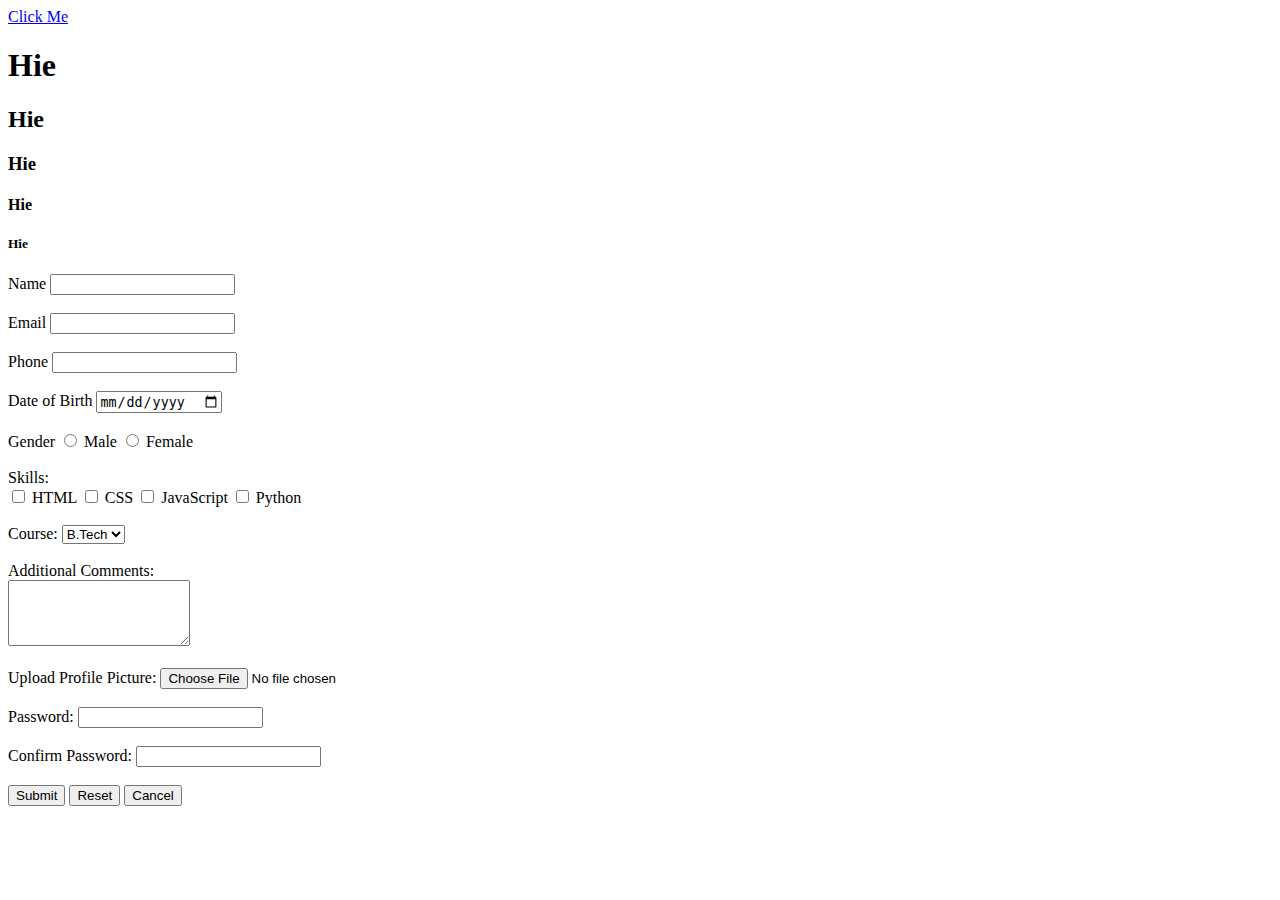
<file: FrontEnd/index.html>
<!DOCTYPE html>
<html lang="en">
<head>
    <meta charset="UTF-8">
    <meta name="viewport" content="width=device-width, initial-scale=1.0">
    <title>Document</title>
</head>
<body>

    <a href="https://www.example.com" target="_blank">Click Me</a>
    <h1>Hie</h1>
    <h2>Hie</h2>
    <h3>Hie</h3>
    <h4>Hie</h4>
    <h5>Hie</h5>

    <form action="submit" method="post">
        <label for="name">Name</label>
        <input type="text" id="name" name="name" required><br><br>

        <label for="email">Email</label>
        <input type="email" id="email" name="email" required><br><br>

        <label for="phone">Phone</label>
        <input type="tel" id="phone" name="phone" required><br><br>

        <label for="dob">Date of Birth</label>
        <input type="date" id="dob" name="dob" required><br><br>

        <label>Gender</label>
        <input type="radio" id="male" name="gender" value="male">
        <label for="male">Male</label>
        <input type="radio" id="female" name="gender" value="female">
        <label for="female">Female</label>
<br><br>

        <label for="skills">Skills:</label><br>
        <input type="checkbox" id="html" name="skills[]" value="HTML">
        <label for="html">HTML</label>
        <input type="checkbox" id="css" name="skills[]" value="CSS">
        <label for="css">CSS</label>
        <input type="checkbox" id="javascript" name="skills[]" value="JavaScript">
        <label for="javascript">JavaScript</label>
        <input type="checkbox" id="python" name="skills[]" value="Python">
        <label for="python">Python</label><br><br>

        <label for="course">Course:</label>
        <select id="course" name="course" required>
            <option value="B.Tech">B.Tech</option>
            <option value="BCA">BCA</option>
            <option value="MCA">MCA</option>
        </select><br><br>

        <label for="comments">Additional Comments:</label><br>
        <textarea id="comments" name="comments" rows="4"></textarea><br><br>

        <label for="profilePic">Upload Profile Picture:</label>
        <input type="file" id="profilePic" name="profilePic" accept="image/*"><br><br>

        <label for="password">Password:</label>
        <input type="password" id="password" name="password" required><br><br>

        <label for="confirmPassword">Confirm Password:</label>
        <input type="password" id="confirmPassword" name="confirmPassword" required><br><br>

        <input type="submit" value="Submit">
        <input type="reset" value="Reset">
        <button type="button" onclick="window.history.back()">Cancel</button>
    </form>
</body>
</html>
</file>
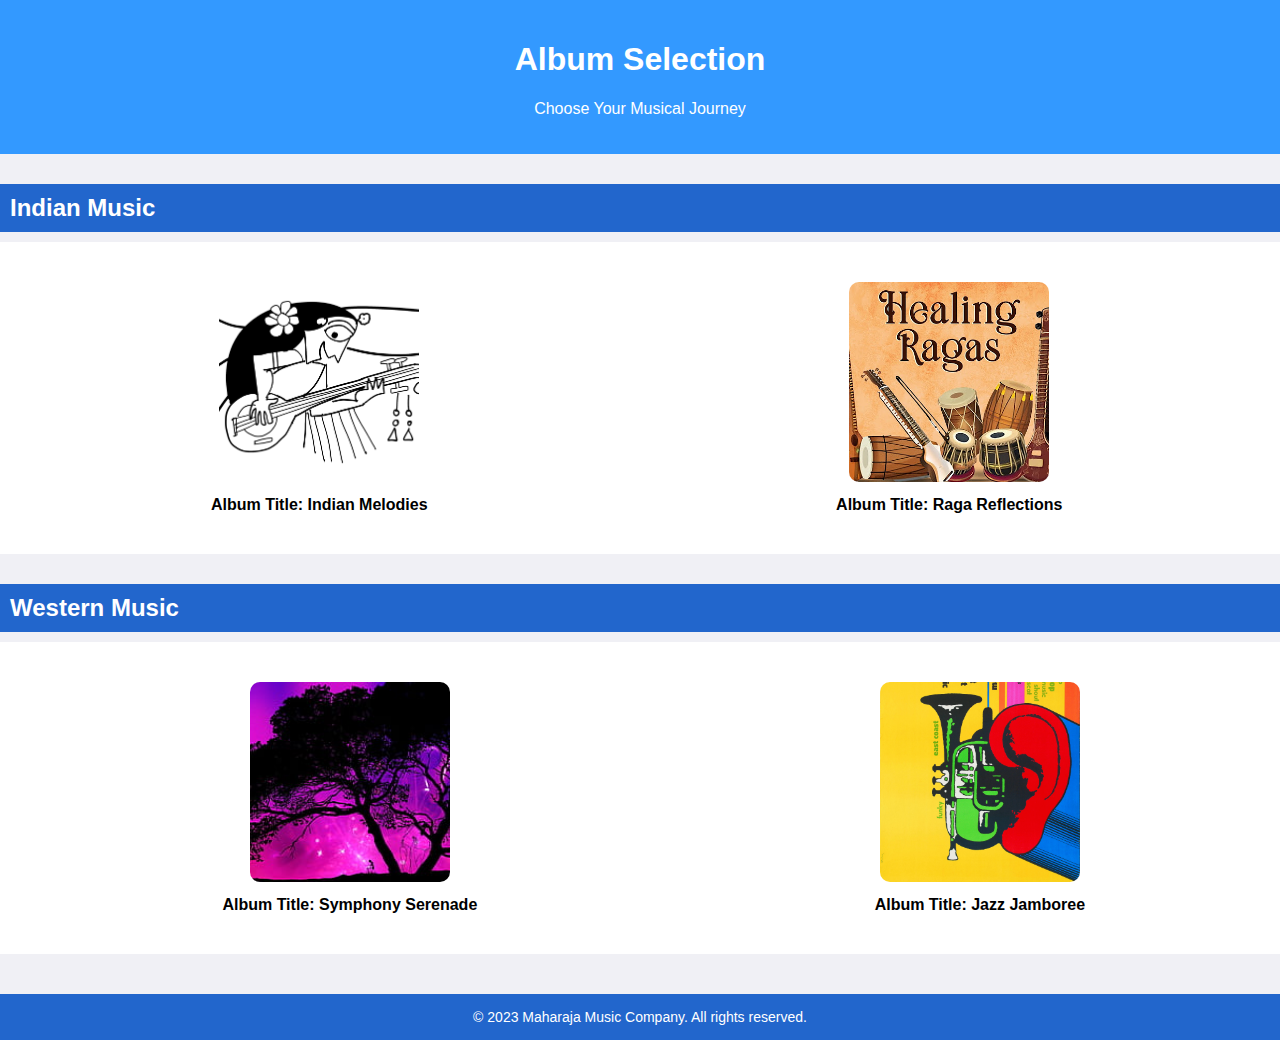
<file: FrontEnd/albumSelection.html>
<!DOCTYPE html>
<html lang="en">
<head>
  <meta charset="UTF-8">
  <title>Album Selection</title>
  <style>
    body {
      font-family: Arial, sans-serif;
      background-color: #f0f0f5;
      margin: 0;
      padding: 0;
    }
    header {
      background-color: #3399ff;
      color: white;
      text-align: center;
      padding: 20px;
    }
    h2 {
      background-color: #2266cc;
      color: white;
      padding: 10px;
      margin: 30px 0 10px;
    }
    table {
      width: 100%;
      text-align: center;
      background-color: white;
      border-spacing: 20px;
    }
    td {
      padding: 20px;
    }
    img {
      width: 200px;
      height: 200px;
      border-radius: 10px;
      object-fit: cover;
    }
    .footer {
      background-color: #2266cc;
      color: white;
      text-align: center;
      padding: 15px;
      font-size: 14px;
      margin-top: 40px;
    }
    .album-title {
      margin-top: 10px;
      font-weight: bold;
    }
  </style>
</head>
<body>

  <header>
    <h1>Album Selection</h1>
    <p>Choose Your Musical Journey</p>
  </header>

  <h2>Indian Music</h2>
  <table>
    <tr>
      <td>
        <img src="Resources/indianmelodies.png" alt="Indian Melodies">
        <div class="album-title">Album Title: Indian Melodies</div>
      </td>
      <td>
        <img src="Resources/ragas.jpg" alt="Raga Reflections">
        <div class="album-title">Album Title: Raga Reflections</div>
      </td>
    </tr>
  </table>

  <h2>Western Music</h2>
  <table>
    <tr>
      <td>
        <img src="Resources/pinky.jpg" alt="Symphony Serenade">
        <div class="album-title">Album Title: Symphony Serenade</div>
      </td>
      <td>
        <img src="Resources/jazz.jpeg" alt="Jazz Jamboree">
        <div class="album-title">Album Title: Jazz Jamboree</div>
      </td>
    </tr>
  </table>

  <div class="footer">
    © 2023 Maharaja Music Company. All rights reserved.
  </div>

</body>
</html>
</file>
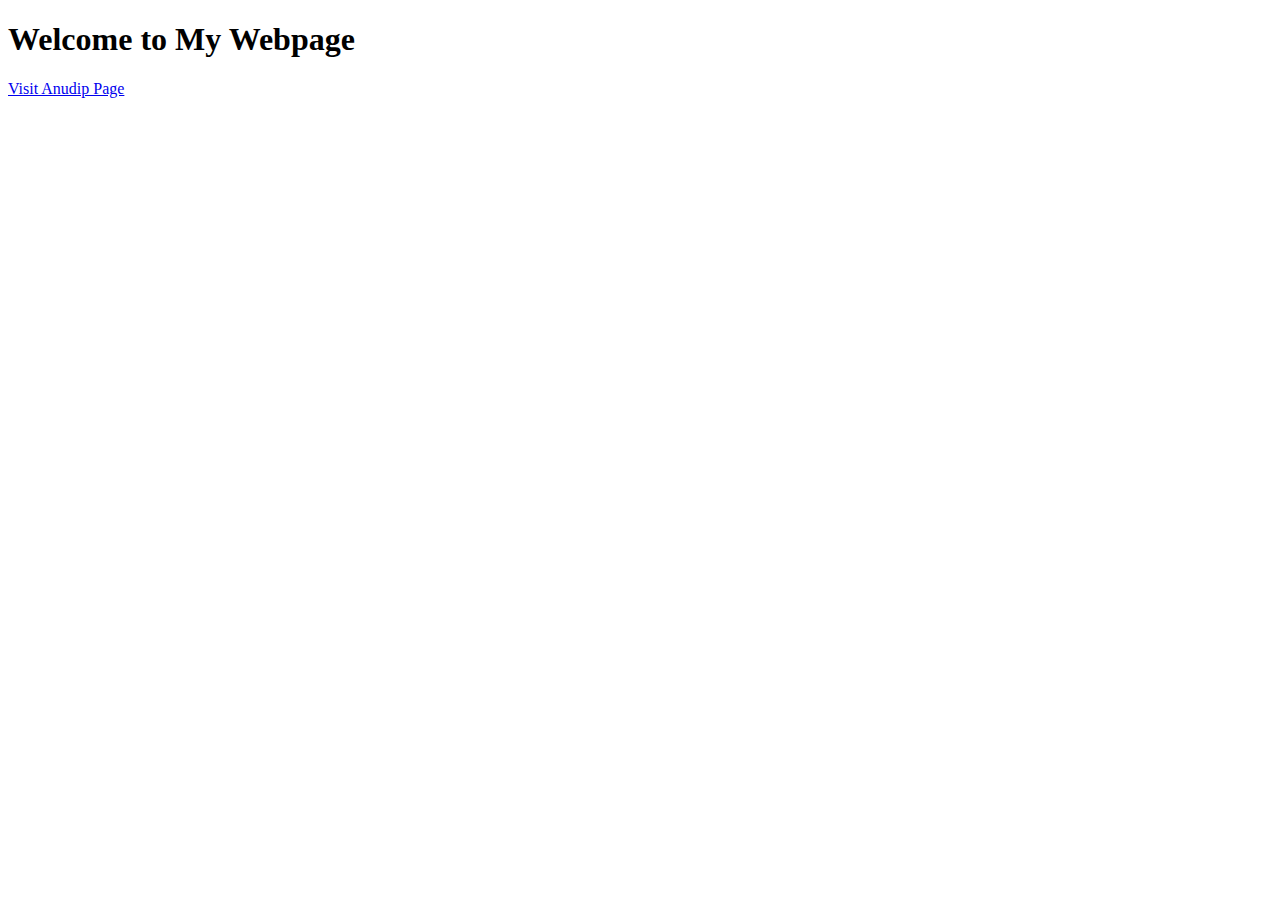
<file: FrontEnd/basic.html>
<!DOCTYPE html> <!-- Task 2: DocType Declaration -->
<html lang="en"> <!-- Task 3: Set Language -->
<head> <!-- Open Head Tag - Task 3 -->
  <title>My First Webpage</title> <!-- Task 4: Page Title -->
</head> <!-- Close Head Tag -->

<body> <!-- Task 5: Start Body -->
  <h1>Welcome to My Webpage</h1> <!-- Header -->
  <a href="https://www.anudip.org" target="_blank">Visit Anudip Page</a> <!-- Hyperlink -->
</body> <!-- Task 6: Close Body -->
</html> <!-- Task 6: Close HTML -->
</file>
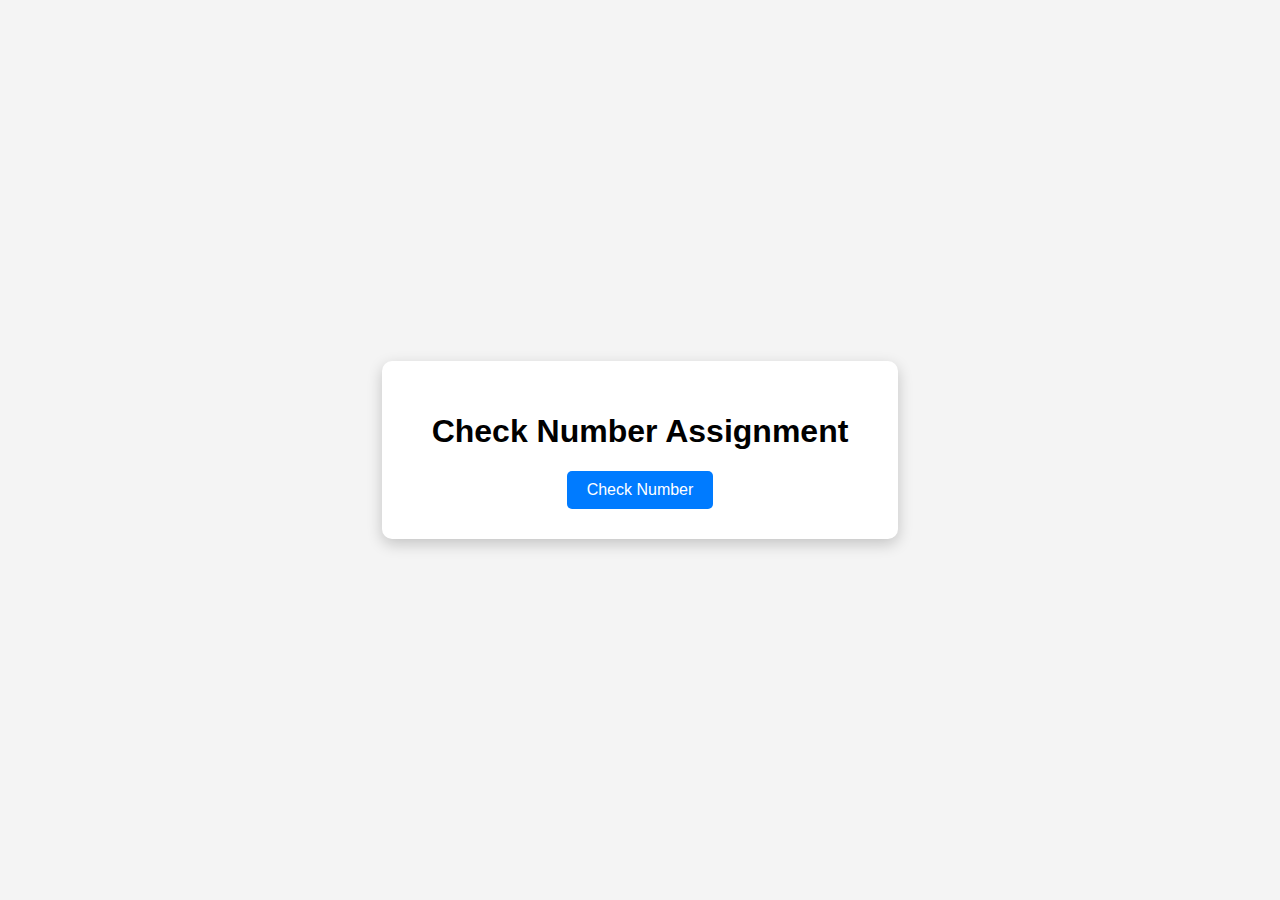
<file: FrontEnd/checkNumber.html>
<!DOCTYPE html>
<html lang="en">
<head>
  <meta charset="UTF-8">
  <title>Check Number Assignment</title>
  <link rel="stylesheet" href="checkNumber.css">
</head>
<body>
  <div class="container">
    <h1>Check Number Assignment</h1>
    <button onclick="checkNumberPrompt()">Check Number</button>
  </div>

  <script>
    function checkNumber(num) {
      if (num > 0) {
        alert("Positive number.");
      } else if (num < 0) {
        alert("Negative number.");
      } else if (num === 0) {
        alert("The number is zero.");
      } else {
        alert("Invalid input.");
      }
    }

    function checkNumberPrompt() {
      const input = prompt("Enter a number:");
      const number = Number(input);
      if (!isNaN(number)) {
        checkNumber(number);
      } else {
        alert("Please enter a valid number.");
      }
    }
  </script>
</body>
</html>
</file>
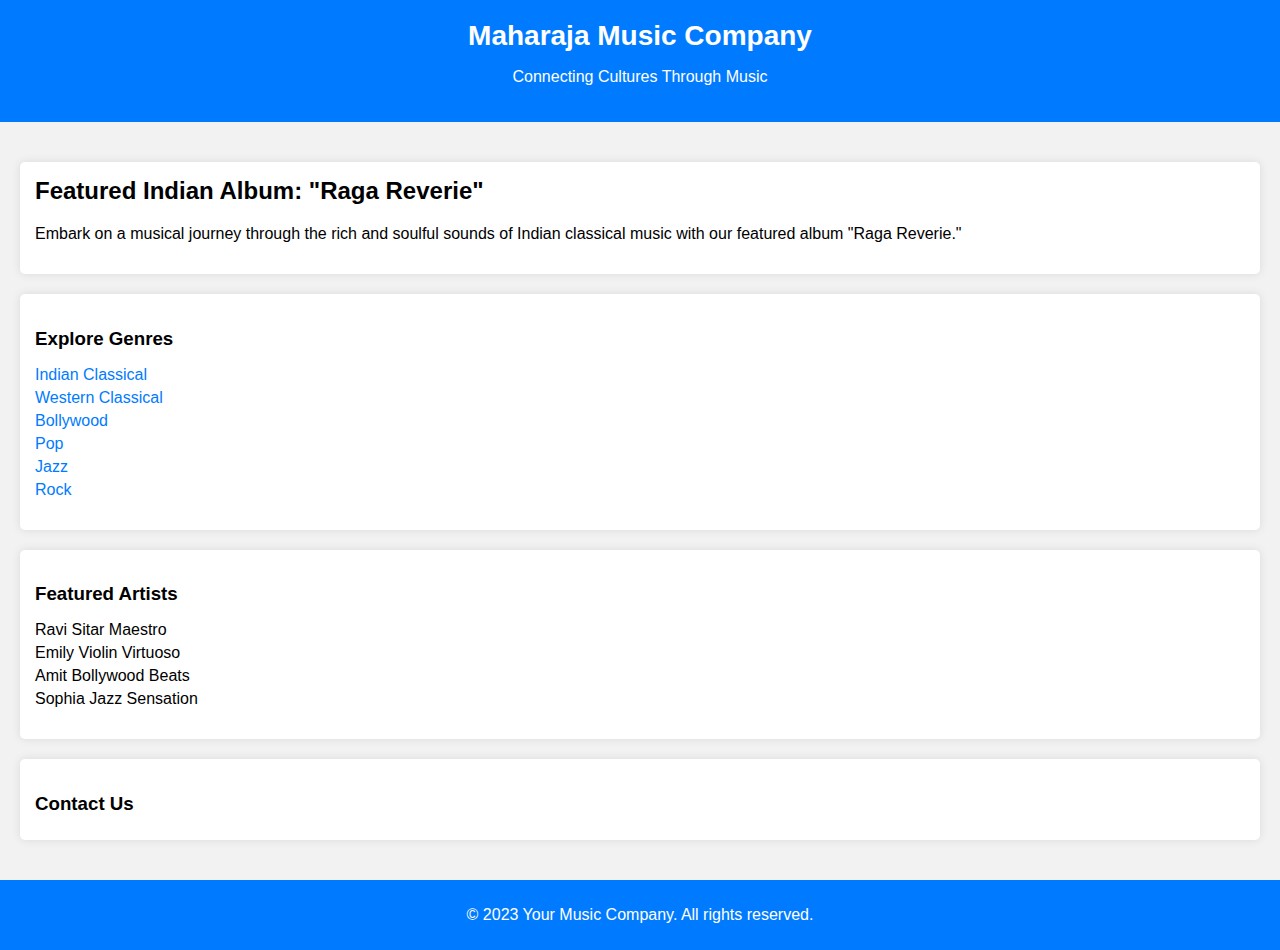
<file: FrontEnd/musizCompany.html>
<!DOCTYPE html>
<html lang="en">
<head>
    <meta charset="UTF-8">
    <title>Your Music Company</title>
    <style>
        body {
            font-family: Arial, sans-serif;
            margin: 0;
            background-color: #f2f2f2;
        }

        header {
            background-color: #007bff;
            color: white;
            text-align: center;
            padding: 20px 0;
        }

        main {
            padding: 20px;
        }

        .section {
            background-color: white;
            margin: 20px 0;
            padding: 15px;
            border-radius: 5px;
            box-shadow: 0 0 10px rgba(0, 0, 0, 0.1);
        }

        h1 {
            margin: 0;
            font-size: 28px;
        }

        h2 {
            margin-top: 0;
        }

        h3 {
            margin-bottom: 10px;
        }

        ul {
            list-style-type: none;
            padding-left: 0;
        }

        ul li {
            margin: 5px 0;
        }

        a {
            text-decoration: none;
            color: #007bff;
        }

        a:hover {
            text-decoration: underline;
        }

        footer {
            background-color: #007bff;
            color: white;
            text-align: center;
            padding: 10px 0;
        }
    </style>
</head>
<body>
    <header>
        <h1>Maharaja Music Company</h1>
        <p>Connecting Cultures Through Music</p>
    </header>

    <main>
        <div class="section">
            <h2>Featured Indian Album: "Raga Reverie"</h2>
            <p>Embark on a musical journey through the rich and soulful sounds of Indian classical music with our featured album "Raga Reverie."</p>
        </div>

        <div class="section">
            <h3>Explore Genres</h3>
            <ul>
                <li><a href="#">Indian Classical</a></li>
                <li><a href="#">Western Classical</a></li>
                <li><a href="#">Bollywood</a></li>
                <li><a href="#">Pop</a></li>
                <li><a href="#">Jazz</a></li>
                <li><a href="#">Rock</a></li>
            </ul>
        </div>

        <div class="section">
            <h3>Featured Artists</h3>
            <ul>
                <li>Ravi Sitar Maestro</li>
                <li>Emily Violin Virtuoso</li>
                <li>Amit Bollywood Beats</li>
                <li>Sophia Jazz Sensation</li>
            </ul>
        </div>

        <div class="section">
            <h3>Contact Us</h3>
        </div>
    </main>

    <footer>
        <p>© 2023 Your Music Company. All rights reserved.</p>
    </footer>
</body>
</html>
</file>
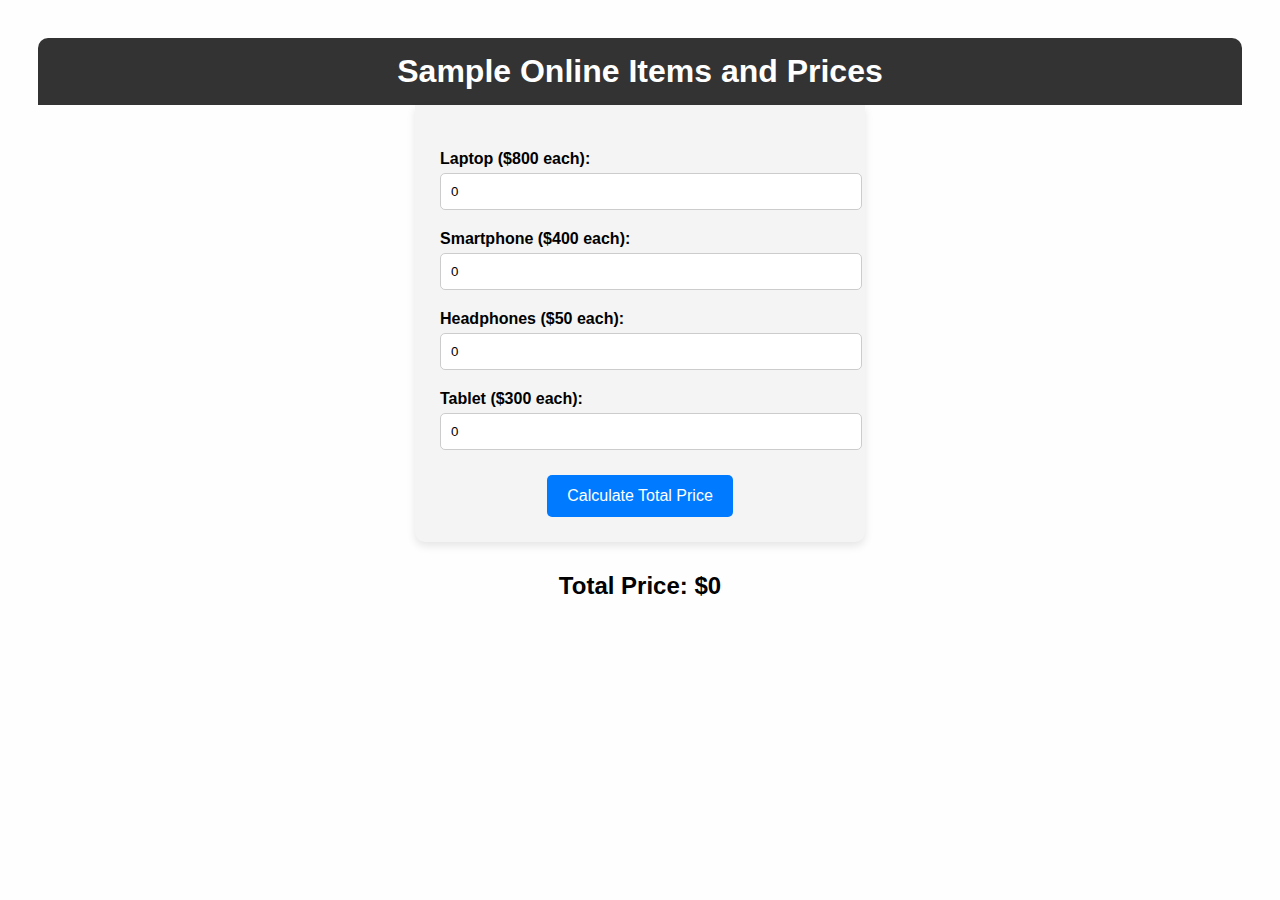
<file: FrontEnd/prodCalc.html>
<!DOCTYPE html>
<html lang="en">
<head>
  <meta charset="UTF-8">
  <title>Sample Online Items and Prices</title>
  <style>
    body {
      font-family: Arial, sans-serif;
      background-color: #fefefe;
      text-align: center;
      padding: 30px;
    }
    h1 {
      background-color: #333;
      color: white;
      padding: 15px;
      border-radius: 10px 10px 0 0;
      margin: 0;
    }
    .form-container {
      background-color: #f4f4f4;
      padding: 25px;
      border-radius: 0 0 10px 10px;
      max-width: 400px;
      margin: 0 auto;
      box-shadow: 0 4px 8px rgba(0,0,0,0.1);
    }
    label {
      font-weight: bold;
      display: block;
      margin-top: 20px;
      text-align: left;
    }
    input[type="number"] {
      width: 100%;
      padding: 10px;
      margin-top: 5px;
      border: 1px solid #ccc;
      border-radius: 5px;
    }
    button {
      margin-top: 25px;
      background-color: #007bff;
      color: white;
      padding: 12px 20px;
      border: none;
      border-radius: 5px;
      cursor: pointer;
      font-size: 16px;
    }
    .total {
      margin-top: 30px;
      font-size: 24px;
      font-weight: bold;
    }
  </style>
</head>
<body>

  <h1>Sample Online Items and Prices</h1>

  <div class="form-container">
    <form id="priceForm">
      <label for="laptop">Laptop ($800 each):</label>
      <input type="number" id="laptop" name="laptop" min="0" value="0">

      <label for="smartphone">Smartphone ($400 each):</label>
      <input type="number" id="smartphone" name="smartphone" min="0" value="0">

      <label for="headphones">Headphones ($50 each):</label>
      <input type="number" id="headphones" name="headphones" min="0" value="0">

      <label for="tablet">Tablet ($300 each):</label>
      <input type="number" id="tablet" name="tablet" min="0" value="0">

      <button type="button" onclick="calculateTotal()">Calculate Total Price</button>
    </form>
  </div>

  <div class="total" id="totalPrice">Total Price: $0</div>

  <script>
    function calculateTotal() {
      // Get quantities from inputs
      const laptopQty = parseInt(document.getElementById("laptop").value) || 0;
      const smartphoneQty = parseInt(document.getElementById("smartphone").value) || 0;
      const headphonesQty = parseInt(document.getElementById("headphones").value) || 0;
      const tabletQty = parseInt(document.getElementById("tablet").value) || 0;

      // Item prices
      const laptopPrice = 800;
      const smartphonePrice = 400;
      const headphonesPrice = 50;
      const tabletPrice = 300;

      // Calculate total
      const total = (laptopQty * laptopPrice) + 
                    (smartphoneQty * smartphonePrice) + 
                    (headphonesQty * headphonesPrice) + 
                    (tabletQty * tabletPrice);

      // Show total
      document.getElementById("totalPrice").textContent = "Total Price: $" + total;
    }
  </script>

</body>
</html>
</file>
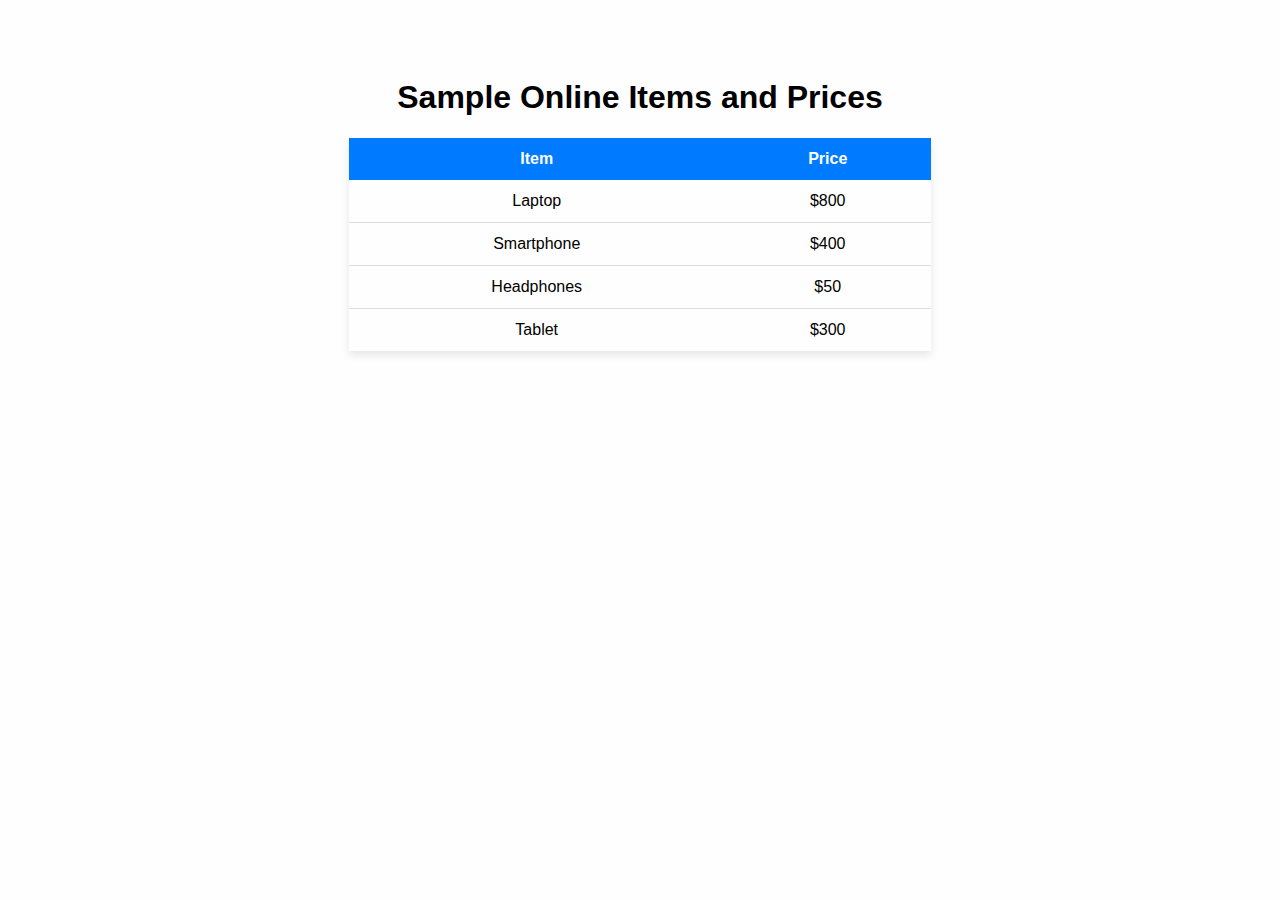
<file: FrontEnd/product.html>
<!DOCTYPE html>
<html lang="en">
<head>
  <meta charset="UTF-8">
  <title>Online Items and Prices</title>
  <style>
    body {
      font-family: Arial, sans-serif;
      text-align: center;
      background-color: #fefefe;
      padding: 50px;
    }
    h1 {
      font-size: 2em;
      font-weight: bold;
    }
    table {
      margin: 20px auto;
      border-collapse: collapse;
      width: 50%;
      box-shadow: 0 4px 8px rgba(0, 0, 0, 0.1);
    }
    th {
      background-color: #007bff;
      color: white;
      padding: 12px;
      font-weight: bold;
    }
    td {
      padding: 12px;
      border-bottom: 1px solid #ddd;
    }
    tr:last-child td {
      border-bottom: none;
    }
  </style>
</head>
<body>

  <h1>Sample Online Items and Prices</h1>

  <table>
    <tr>
      <th>Item</th>
      <th>Price</th>
    </tr>
    <tr>
      <td>Laptop</td>
      <td>$800</td>
    </tr>
    <tr>
      <td>Smartphone</td>
      <td>$400</td>
    </tr>
    <tr>
      <td>Headphones</td>
      <td>$50</td>
    </tr>
    <tr>
      <td>Tablet</td>
      <td>$300</td>
    </tr>
  </table>

</body>
</html>
</file>
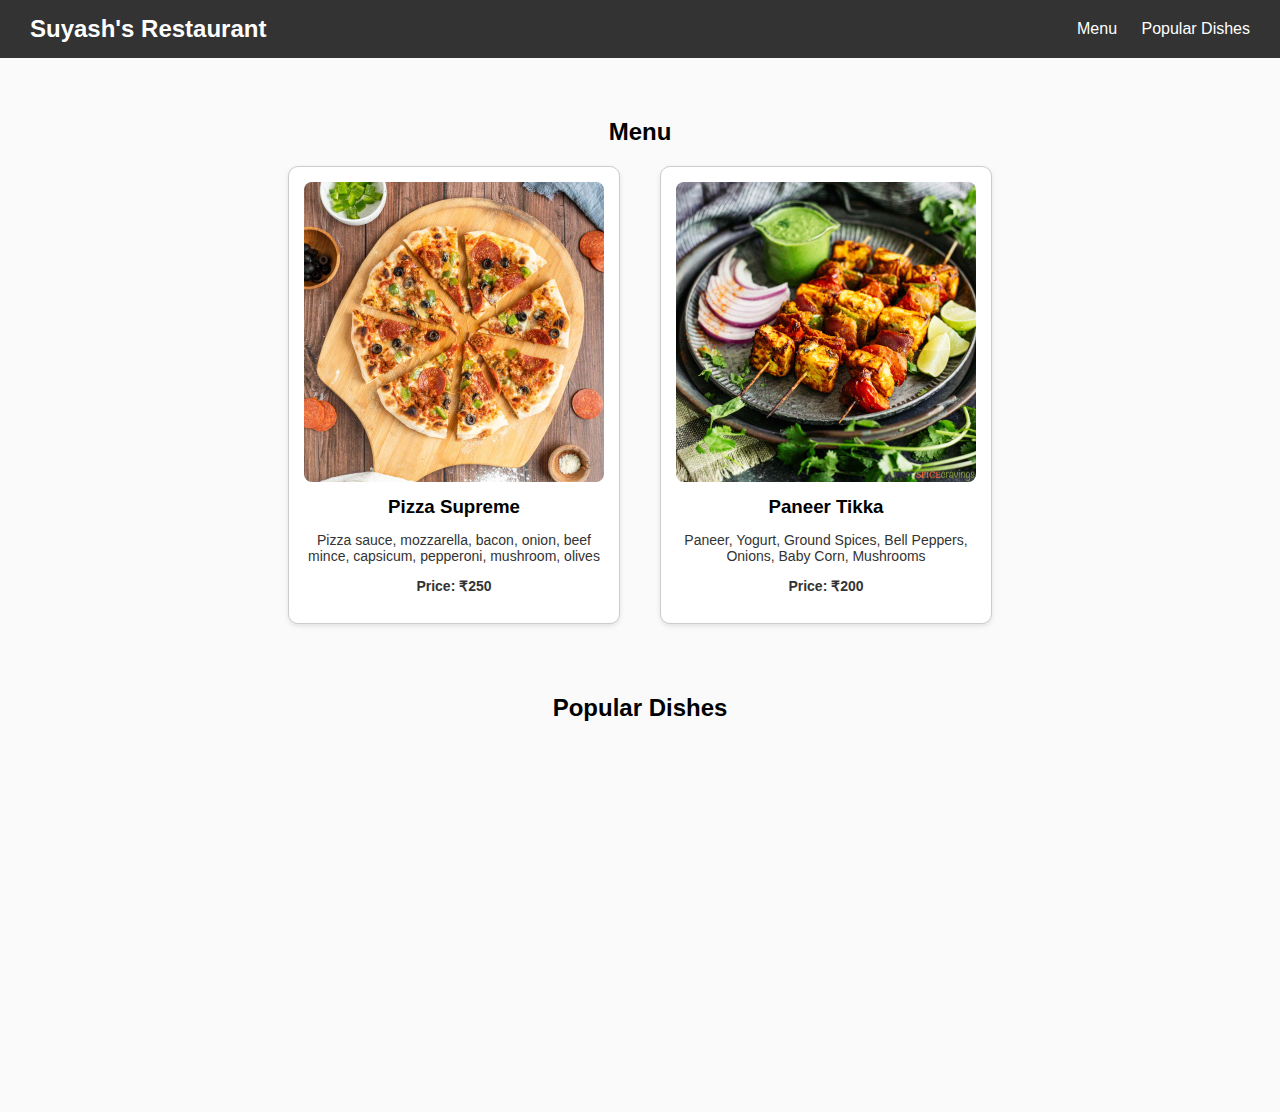
<file: FrontEnd/restaurant.html>
<!DOCTYPE html>
<html lang="en">
<head>
  <meta charset="UTF-8">
  <title>Glenary's Restaurant</title>
  <style>
    body {
      margin: 0;
      font-family: Arial, sans-serif;
      background-color: #fafafa;
      text-align: center;
    }

    header {
      background-color: #333;
      color: white;
      padding: 15px 30px;
      display: flex;
      justify-content: space-between;
      align-items: center;
    }

    header div {
      font-size: 24px;
    }

    nav a {
      color: white;
      text-decoration: none;
      margin-left: 20px;
      font-size: 16px;
    }

    .container {
      padding: 40px;
      display: flex;
      flex-direction: column;
      align-items: center;
    }

    h2 {
      margin-bottom: 20px;
    }

    .menu {
      display: flex;
      justify-content: center;
      gap: 40px;
      flex-wrap: wrap;
    }

    .menu-item {
      width: 300px;
      border: 1px solid #ccc;
      padding: 15px;
      background-color: white;
      box-shadow: 0 2px 5px rgba(0,0,0,0.1);
      border-radius: 10px;
    }

    .menu-item img {
      width: 100%;
      height: auto;
      border-radius: 8px;
    }

    .menu-item h3 {
      margin: 10px 0 5px 0;
    }

    .menu-item p {
      font-size: 14px;
      color: #333;
    }

    .price {
      font-weight: bold;
      margin-top: 10px;
    }

    .video-section {
      margin-top: 50px;
      display: flex;
      flex-direction: column;
      align-items: center;
      gap: 30px;
    }

    iframe, video {
      width: 500px;
      height: 300px;
      max-width: 100%;
      border: none;
      border-radius: 10px;
    }
  </style>
</head>
<body>

  <header>
    <div><strong>Suyash's Restaurant</strong></div>
    <nav>
      <a href="#menu">Menu</a>
      <a href="#popular">Popular Dishes</a>
    </nav>
  </header>

  <div class="container">
    <section id="menu">
      <h2>Menu</h2>
      <div class="menu">
        <div class="menu-item">
            <img src="Resources/pizza_supreme.jpg" alt="Paneer Tikka">          <h3>Pizza Supreme</h3>
          <p>Pizza sauce, mozzarella, bacon, onion, beef mince, capsicum, pepperoni, mushroom, olives</p>
          <p class="price">Price: ₹250</p>
        </div>
        <div class="menu-item">
            <img src="Resources/Paneer-Tikka.jpg" alt="Paneer Tikka">
          <h3>Paneer Tikka</h3>
          <p>Paneer, Yogurt, Ground Spices, Bell Peppers, Onions, Baby Corn, Mushrooms</p>
          <p class="price">Price: ₹200</p>
        </div>
      </div>
    </section>

    <section id="popular" class="video-section">
      <h2>Popular Dishes</h2>
      
      <!-- <video controls>
        <source src="https://www.w3schools.com/html/mov_bbb.mp4" type="video/mp4">
        Your browser does not support the video tag.
      </video> -->

      <iframe src="https://www.youtube.com/embed/kRCH8kD1GD0?si=mdYsve4gWNWNIEaM" 
              title="YouTube video player" allowfullscreen>
      </iframe>
    </section>
  </div>

</body>
</html>
</file>
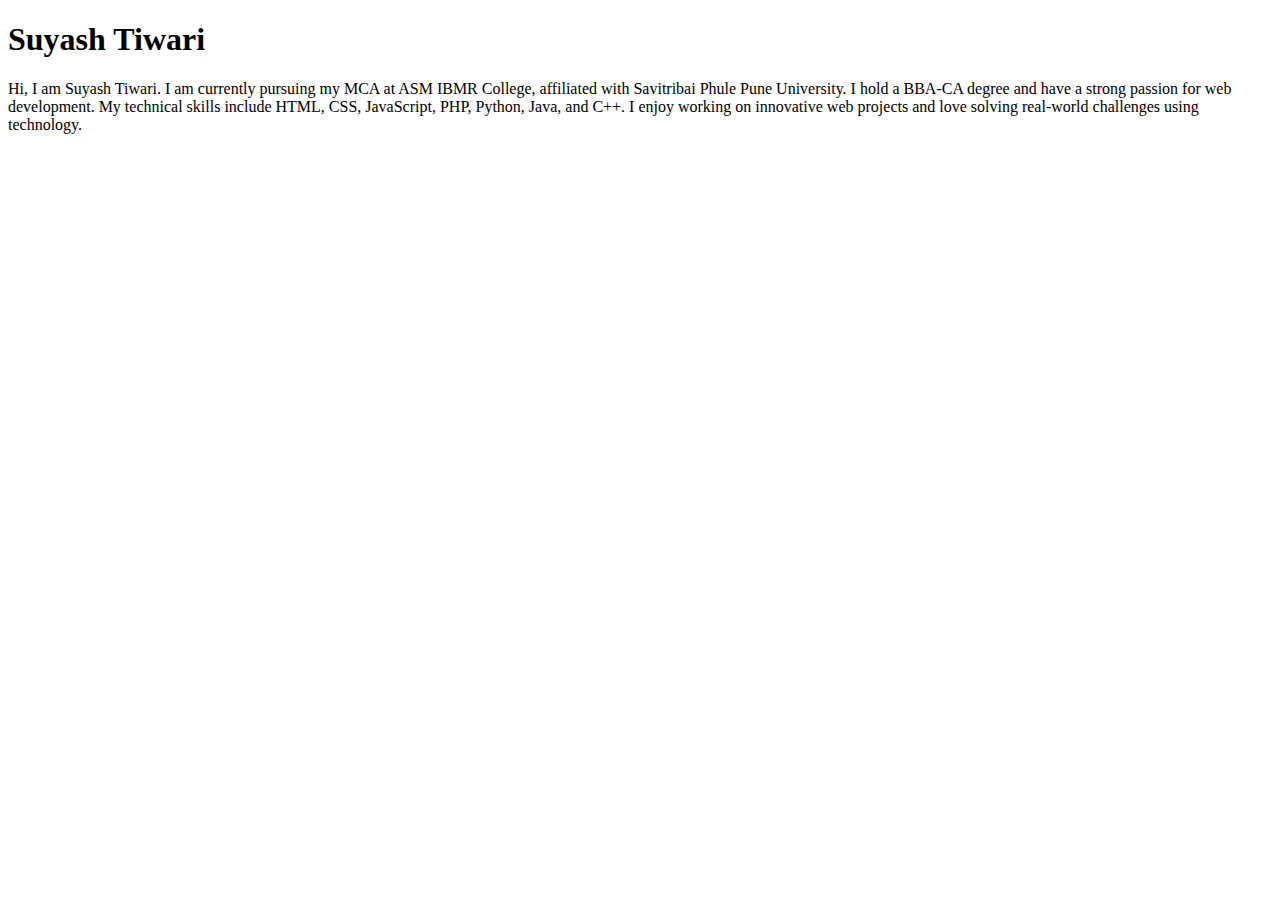
<file: FrontEnd/simple.html>
<!DOCTYPE html>
<html>
<head>
  <title>Welcome to my Web Page</title> <!-- Task 2 -->
</head>
<body>

  <h1>Suyash Tiwari</h1> <!-- Task 3 -->

  <p>
    Hi, I am Suyash Tiwari. I am currently pursuing my MCA at ASM IBMR College, affiliated with Savitribai Phule Pune University. I hold a BBA-CA degree and have a strong passion for web development. My technical skills include HTML, CSS, JavaScript, PHP, Python, Java, and C++. I enjoy working on innovative web projects and love solving real-world challenges using technology.
  </p> <!-- Task 4 -->

</body>
</html>
</file>
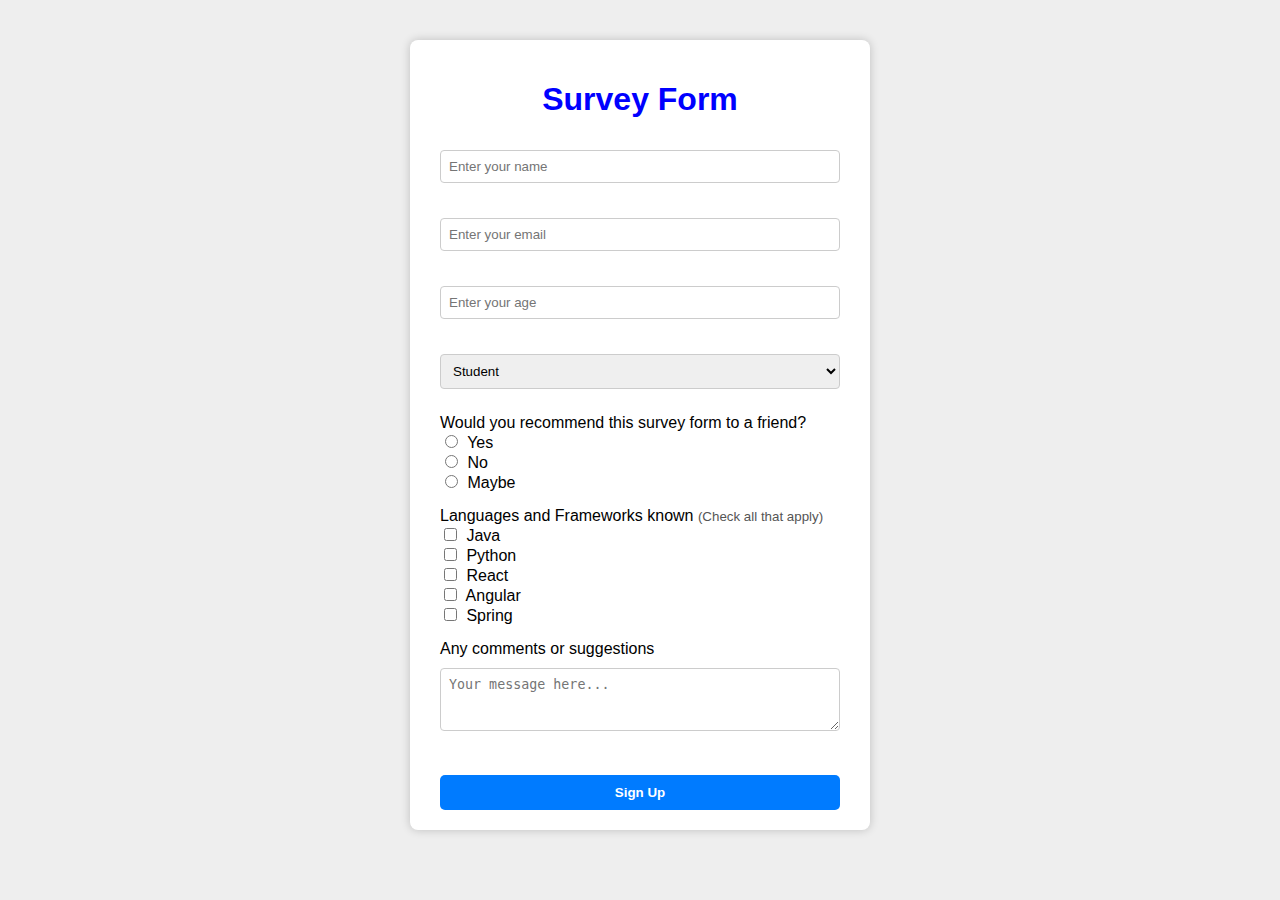
<file: FrontEnd/surveyForm.html>
<!DOCTYPE html>
<html lang="en">
<head>
  <meta charset="UTF-8">
  <title>Survey Form</title>
  <style>
    body {
      background-color: #eee;
      font-family: Arial, sans-serif;
    }
    .container {
      background-color: #fff;
      width: 400px;
      margin: 40px auto;
      padding: 20px 30px;
      border-radius: 8px;
      box-shadow: 0 0 10px rgba(0,0,0,0.2);
    }
    h1 {
      text-align: center;
      color: blue;
    }
    input[type="text"],
    input[type="email"],
    input[type="number"],
    select,
    textarea {
      width: 100%;
      padding: 8px;
      margin: 10px 0;
      border-radius: 4px;
      border: 1px solid #ccc;
      box-sizing: border-box;
    }
    label {
      display: block;
      margin-top: 10px;
    }
    .form-group {
      margin-bottom: 15px;
    }
    input[type="radio"],
    input[type="checkbox"] {
      margin-right: 5px;
    }
    button {
      width: 100%;
      background-color: #007BFF;
      color: white;
      padding: 10px;
      border: none;
      border-radius: 5px;
      margin-top: 15px;
      cursor: pointer;
      font-weight: bold;
    }
    button:hover {
      background-color: #0056b3;
    }
    small {
      color: #555;
    }
  </style>
</head>
<body>

  <div class="container">
    <h1>Survey Form</h1>
    
    <form>
      <div class="form-group">
        <input type="text" placeholder="Enter your name" required>
      </div>

      <div class="form-group">
        <input type="email" placeholder="Enter your email" required>
      </div>

      <div class="form-group">
        <input type="number" placeholder="Enter your age" required>
      </div>

      <div class="form-group">
        <select>
          <option value="student">Student</option>
          <option value="professional">Professional</option>
          <option value="other">Other</option>
        </select>
      </div>

      <div class="form-group">
        <label>Would you recommend this survey form to a friend?</label>
        <input type="radio" name="recommend" value="yes"> Yes
        <br>
        <input type="radio" name="recommend" value="no"> No
        <br>
        <input type="radio" name="recommend" value="maybe"> Maybe
      </div>

      <div class="form-group">
        <label>Languages and Frameworks known <small>(Check all that apply)</small></label>
        <input type="checkbox" name="lang" value="java"> Java <br>
        <input type="checkbox" name="lang" value="python"> Python <br>
        <input type="checkbox" name="lang" value="react"> React <br>
        <input type="checkbox" name="lang" value="angular"> Angular <br>
        <input type="checkbox" name="lang" value="spring"> Spring
      </div>

      <div class="form-group">
        <label>Any comments or suggestions</label>
        <textarea rows="3" placeholder="Your message here..."></textarea>
      </div>

      <button type="submit">Sign Up</button>
    </form>
  </div>

</body>
</html>
</file>
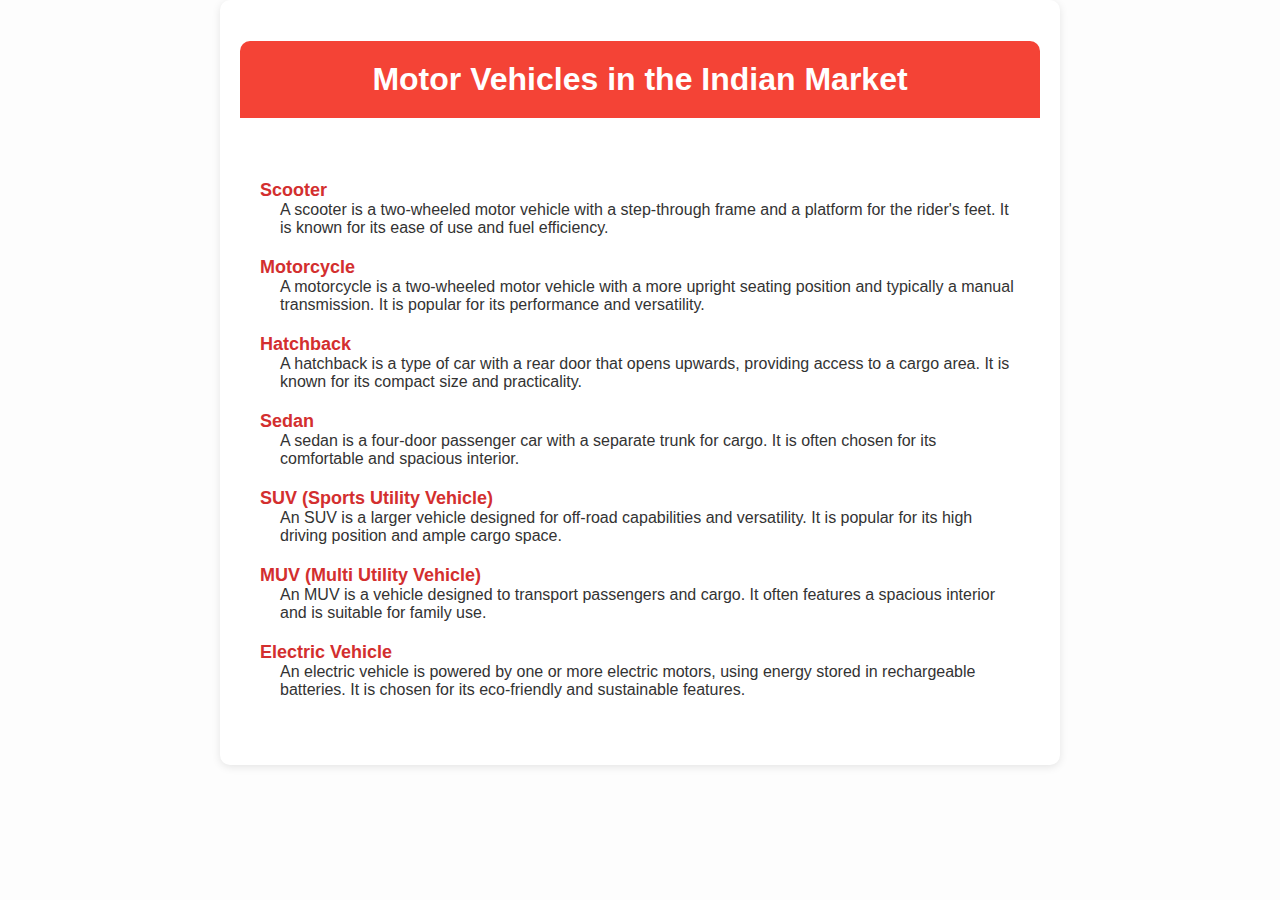
<file: FrontEnd/vehicle.html>
<!DOCTYPE html>
<html lang="en">
<head>
  <meta charset="UTF-8">
  <title>Motor Vehicles in the Indian Market</title>
  <style>
    body {
      font-family: Arial, sans-serif;
      background-color: #fdfdfd;
      margin: 0;
      padding: 0;
    }
    .container {
      max-width: 800px;
      margin: 0 auto;
      padding: 20px;
      background: #ffffff;
      border-radius: 10px;
      box-shadow: 0 2px 8px rgba(0, 0, 0, 0.1);
    }
    h1 {
      background-color: #f44336;
      color: white;
      padding: 20px;
      text-align: center;
      border-radius: 10px 10px 0 0;
    }
    dl {
      padding: 20px;
    }
    dt {
      font-weight: bold;
      color: #d32f2f;
      margin-top: 20px;
      font-size: 18px;
    }
    dd {
      margin-left: 20px;
      margin-bottom: 10px;
      color: #333;
      font-size: 16px;
    }
  </style>
</head>
<body>
  <div class="container">
    <h1>Motor Vehicles in the Indian Market</h1>
    <dl>
      <dt>Scooter</dt>
      <dd>A scooter is a two-wheeled motor vehicle with a step-through frame and a platform for the rider's feet. It is known for its ease of use and fuel efficiency.</dd>

      <dt>Motorcycle</dt>
      <dd>A motorcycle is a two-wheeled motor vehicle with a more upright seating position and typically a manual transmission. It is popular for its performance and versatility.</dd>

      <dt>Hatchback</dt>
      <dd>A hatchback is a type of car with a rear door that opens upwards, providing access to a cargo area. It is known for its compact size and practicality.</dd>

      <dt>Sedan</dt>
      <dd>A sedan is a four-door passenger car with a separate trunk for cargo. It is often chosen for its comfortable and spacious interior.</dd>

      <dt>SUV (Sports Utility Vehicle)</dt>
      <dd>An SUV is a larger vehicle designed for off-road capabilities and versatility. It is popular for its high driving position and ample cargo space.</dd>

      <dt>MUV (Multi Utility Vehicle)</dt>
      <dd>An MUV is a vehicle designed to transport passengers and cargo. It often features a spacious interior and is suitable for family use.</dd>

      <dt>Electric Vehicle</dt>
      <dd>An electric vehicle is powered by one or more electric motors, using energy stored in rechargeable batteries. It is chosen for its eco-friendly and sustainable features.</dd>
    </dl>
  </div>
</body>
</html>
</file>
<file: FrontEnd/checkNumber.css>
body {
    margin: 0;
    padding: 0;
    font-family: Arial, sans-serif;
    background-color: #f4f4f4;
    display: flex;
    justify-content: center;
    align-items: center;
    height: 100vh;
  }
  
  .container {
    background-color: #fff;
    padding: 30px 50px;
    border-radius: 10px;
    box-shadow: 0 5px 15px rgba(0, 0, 0, 0.2);
    text-align: center;
  }
  
  button {
    padding: 10px 20px;
    font-size: 16px;
    cursor: pointer;
    background-color: #007bff;
    color: white;
    border: none;
    border-radius: 5px;
  }
  
  button:hover {
    background-color: #0056b3;
  }
</file>
